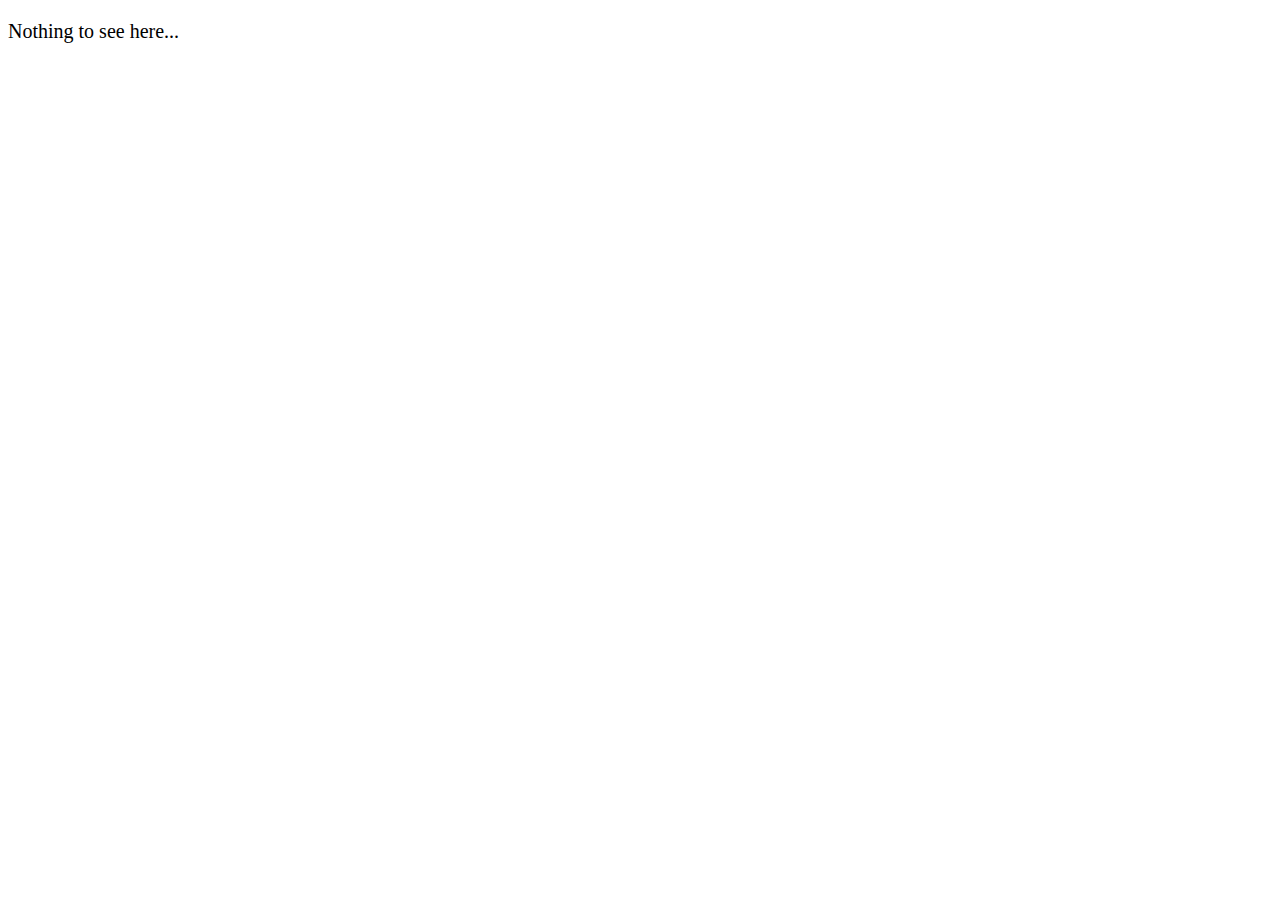
<file: index.html>
<!DOCTYPE html>
<html lang="en">
<head>
  <meta charset="UTF-8">
  <meta http-equiv="X-UA-Compatible" content="IE=Edge">
  <meta name="viewport" content="width=device-width, initial-scale=1">

  <title>HTML</title>
  
  <!-- HTML -->
  

  <!-- Custom Styles -->
  <link rel="stylesheet" href="style.css">
</head>

<body>
  <p>Nothing to see here...</p>
  <!-- Project -->
  <script src="main.js"></script>
</body>
</html>
</file>
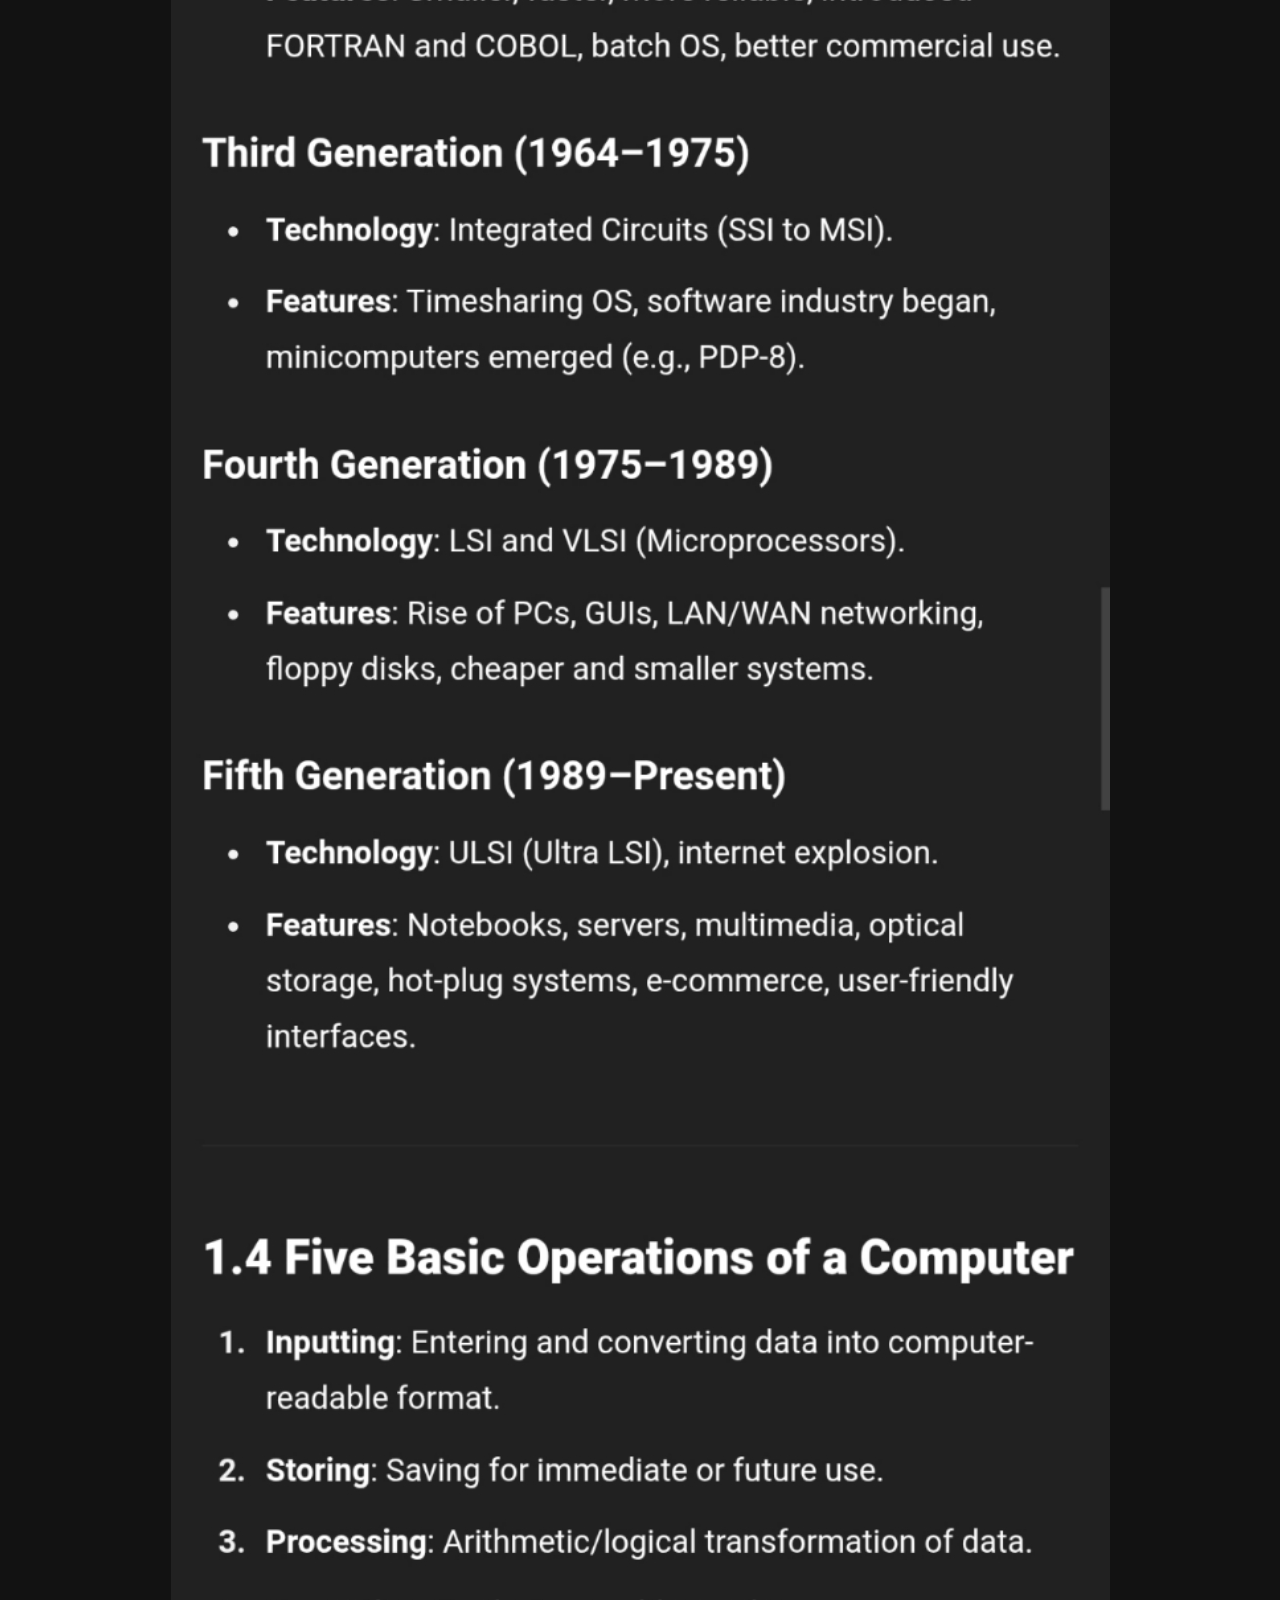
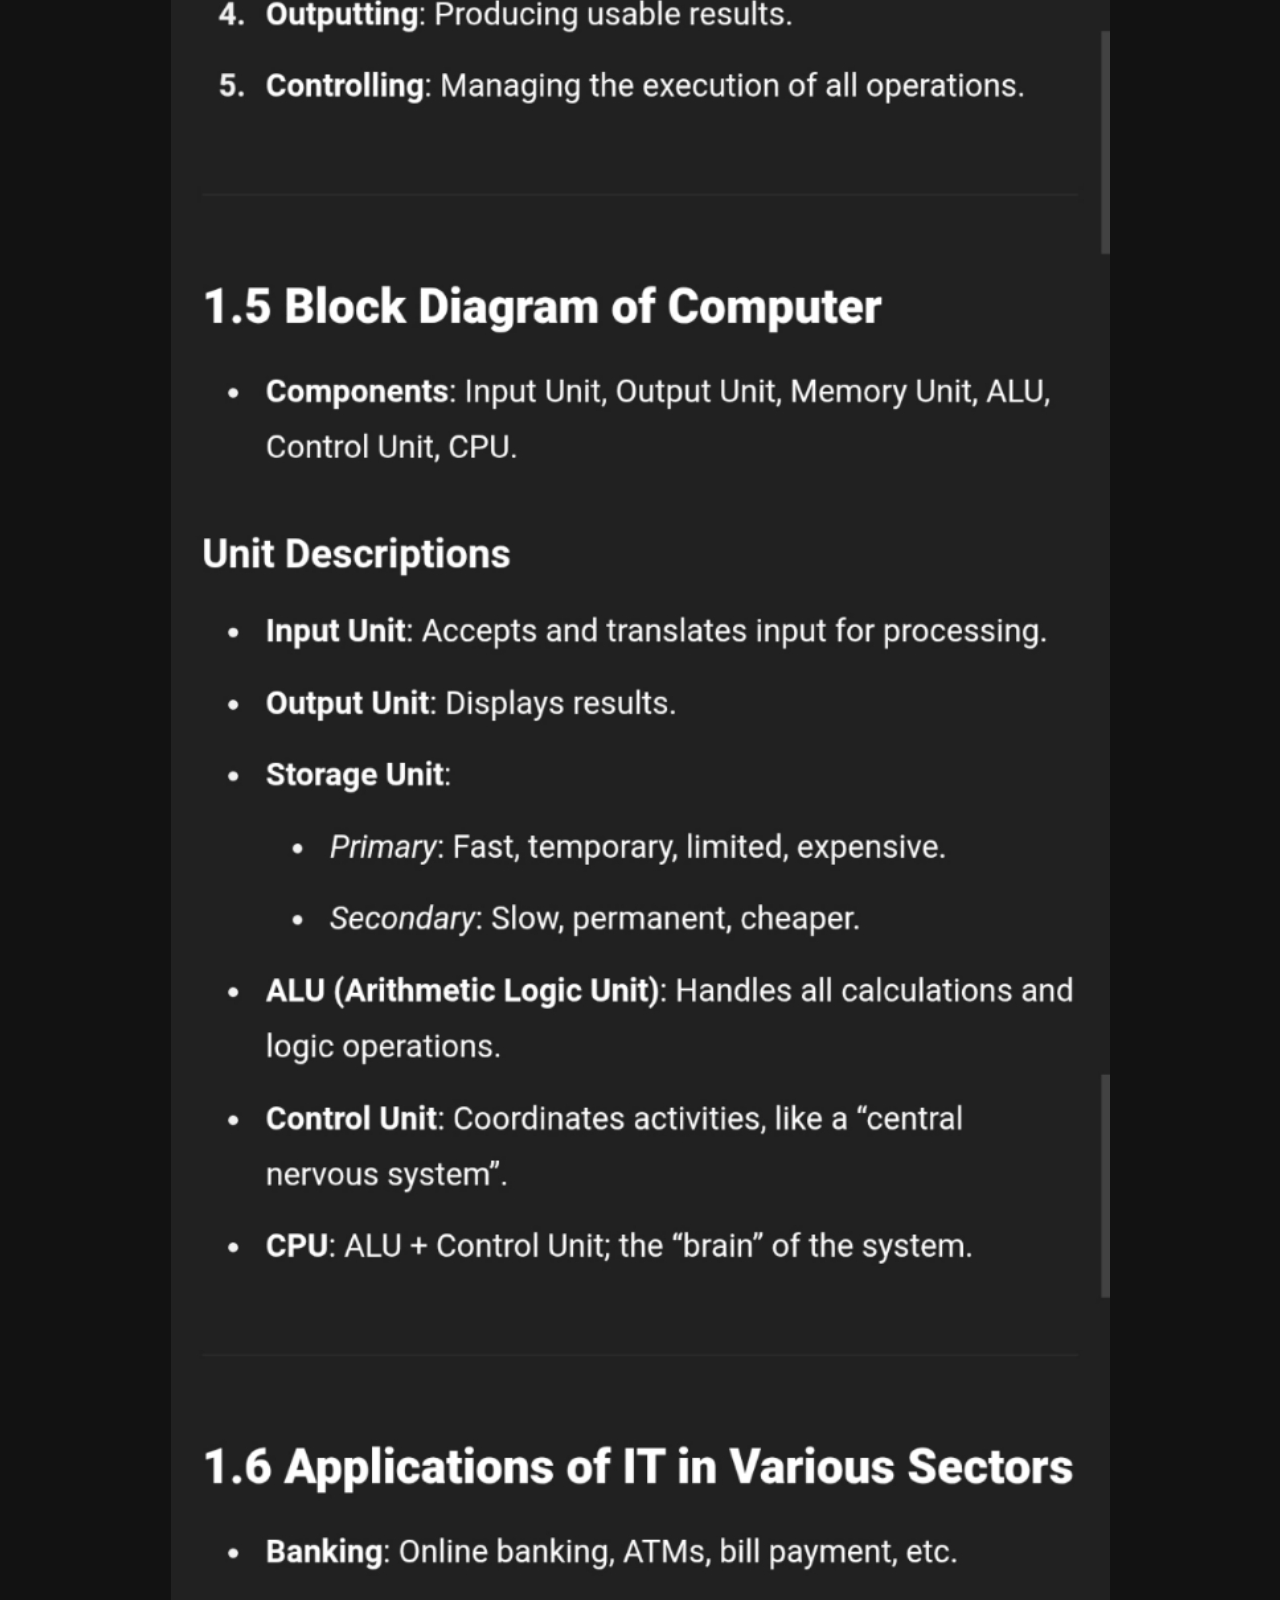
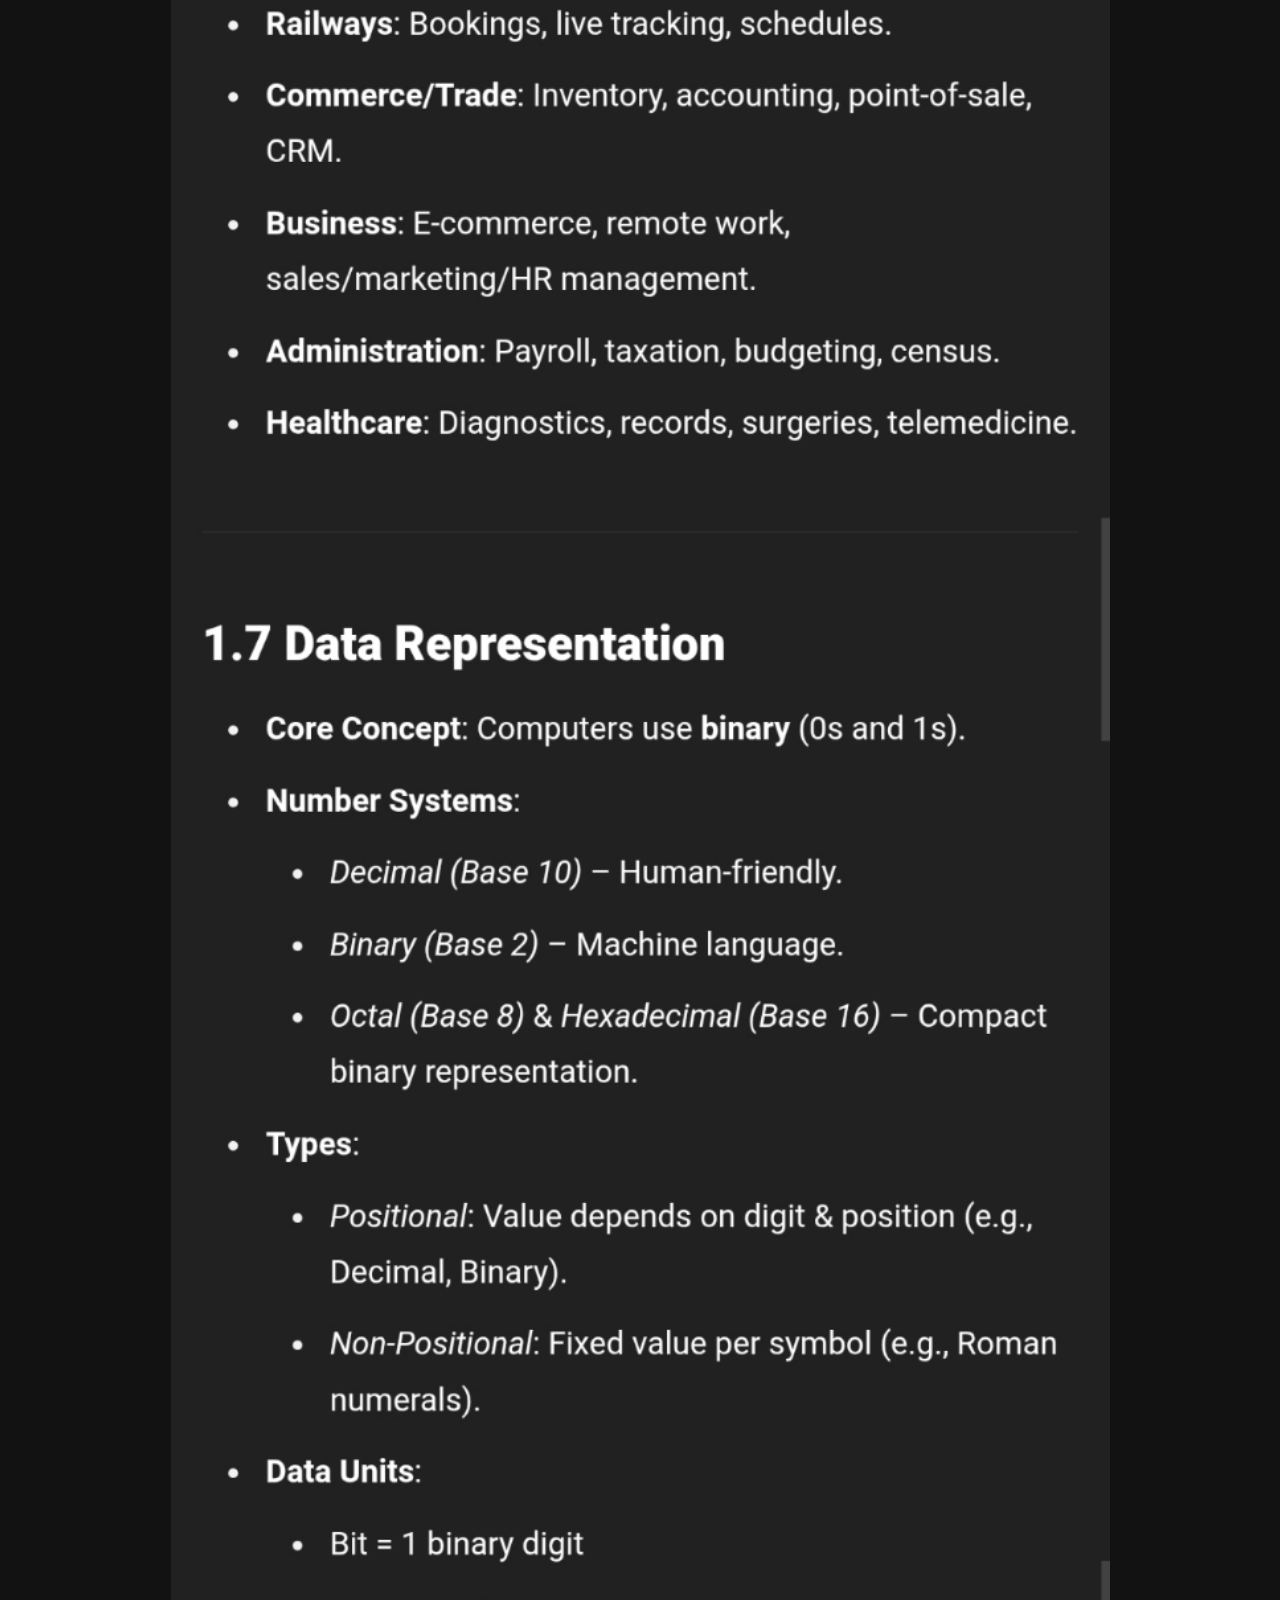
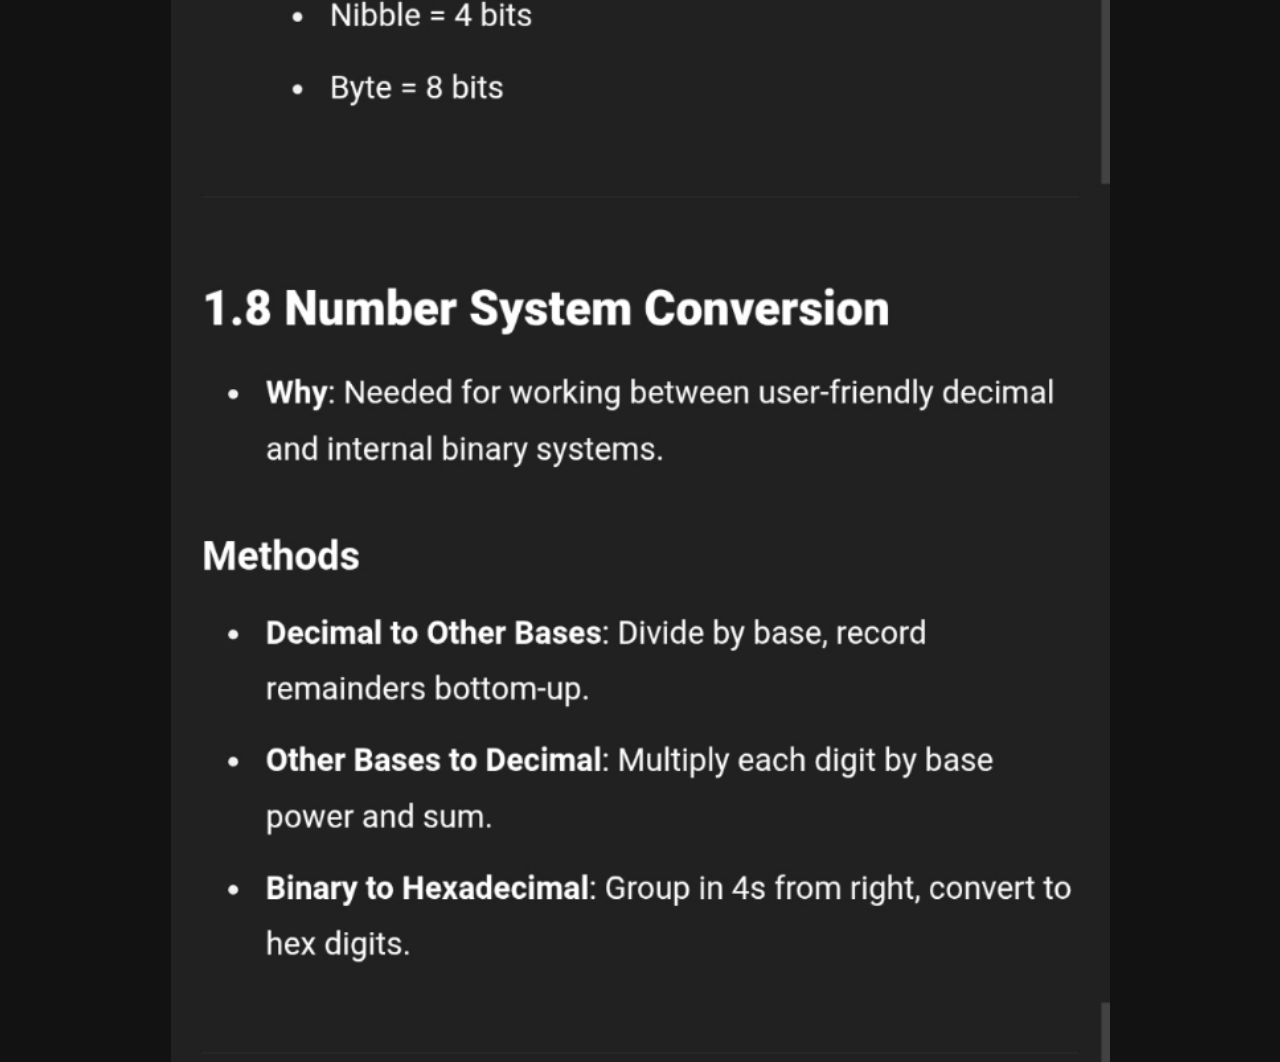
<file: shotnotes/infotech/unit1/index.html>
<!DOCTYPE html>
<html lang="en">

<head>
    <meta charset="UTF-8">
    <meta name="viewport" content="width=device-width, initial-scale=1.0">
    <title>BCA online materials</title>
    <link rel="stylesheet" href="/styles.css">
    </head>

<body>
    <img src="./unit1.jpg" alt="unit 1">
</body>

</html>
</file>
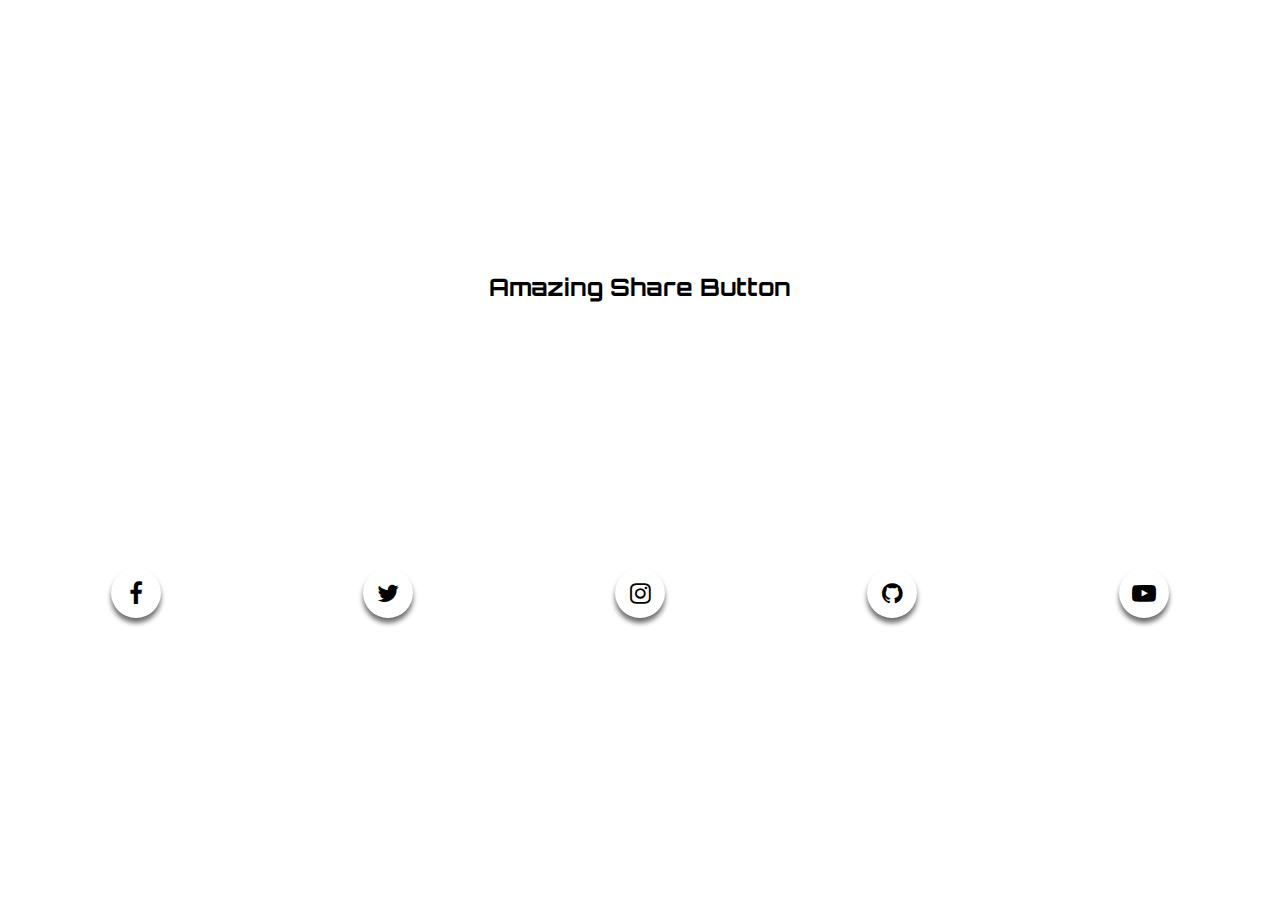
<file: sharebtn#1/sharebtn1.html>
<!DOCTYPE html>
<html>

<head>
  <meta charset="UTF-8">
  <meta name="viewport" content="width=device-width, initial-scale=1">
  <link rel="stylesheet" href="https://cdnjs.cloudflare.com/ajax/libs/font-awesome/4.7.0/css/font-awesome.min.css">
  <link rel="stylesheet" href="style.css" type="text/css" media="all" />
  <title>share-button-tool-tips</title>
</head>

<body>
  <h2 style="margin-bottom: 20%; font-family: 'Orbitron', sans-serif;">Amazing Share Button</h2>
  <div class="share-buttons">
    <a href="#" style="--bg-color: royalblue;" data-name="facebook"><i class="fa fa-facebook"></i></a>
    <a href="#" style="--bg-color: deepskyblue;" data-name="twitter"><i class="fa fa-twitter"></i></a>
    <a href="#" style="--bg-color: #E60062;" data-name="instagram"><i class="fa fa-instagram"></i></a>
    <a href="#" style="--bg-color: #2f2f2f;" data-name="github"><i class="fa fa-github"></i></a>
    <a href="#" style="--bg-color: red;" data-name="youtube"><i class="fa fa-youtube-play"></i></a>
  </div>
</body>

</html>
</file>
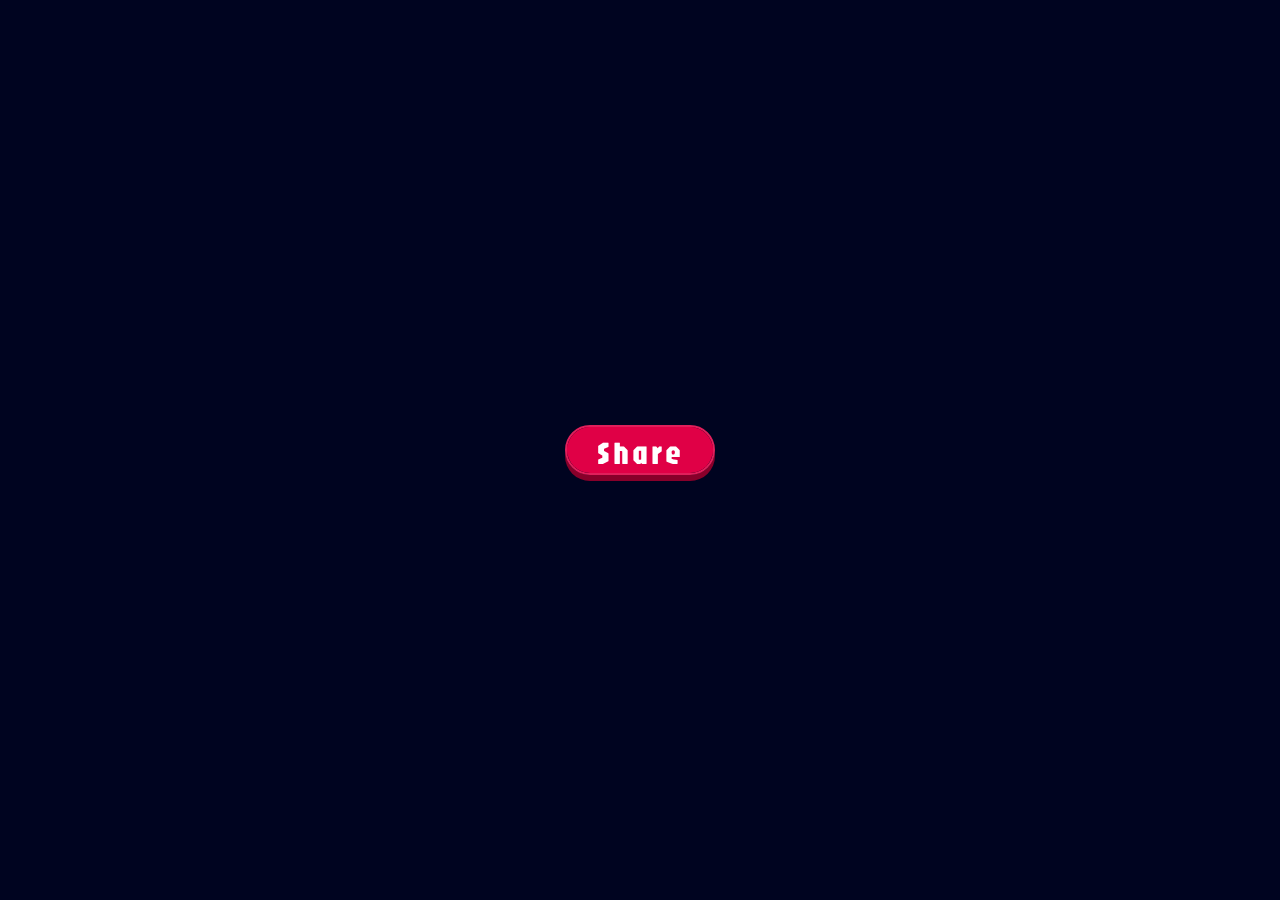
<file: sharebtn2/sharebtn2.html>
<!DOCTYPE html>
<html>

<head>
  <meta charset="UTF-8">
  <meta name="viewport" content="width=device-width, initial-scale=1">
  <link rel="stylesheet" href="style.css" type="text/css" media="all" />
  <link rel="stylesheet" href="https://cdnjs.cloudflare.com/ajax/libs/font-awesome/4.7.0/css/font-awesome.min.css">
  <title>TITLE</title>
</head>

<body>

  <div class="share" onclick="this.classList.toggle('active');">
    <div class="BTN"><span style="--i:1;">S</span><span style="--i:2;">h</span><span style="--i:3;">a</span><span style="--i:4;">r</span><span style="--i:5;">e</span></div>
    <div class="SMedias">
      <div class="sidebtn" style="--i:1;"><i class="fa fa-twitter" aria-hidden="true"></i></div>
      <div class="sidebtn" style="--i:2;"><i class="fa fa-facebook" aria-hidden="true"></i></div>
      <div class="sidebtn" style="--i:3;"><i class="fa fa-instagram" aria-hidden="true"></i></div>
      <div class="sidebtn" style="--i:4;"><i class="fa fa-whatsapp" aria-hidden="true"></i></div>
    </div>
  </div>

</body>

</html>
</file>
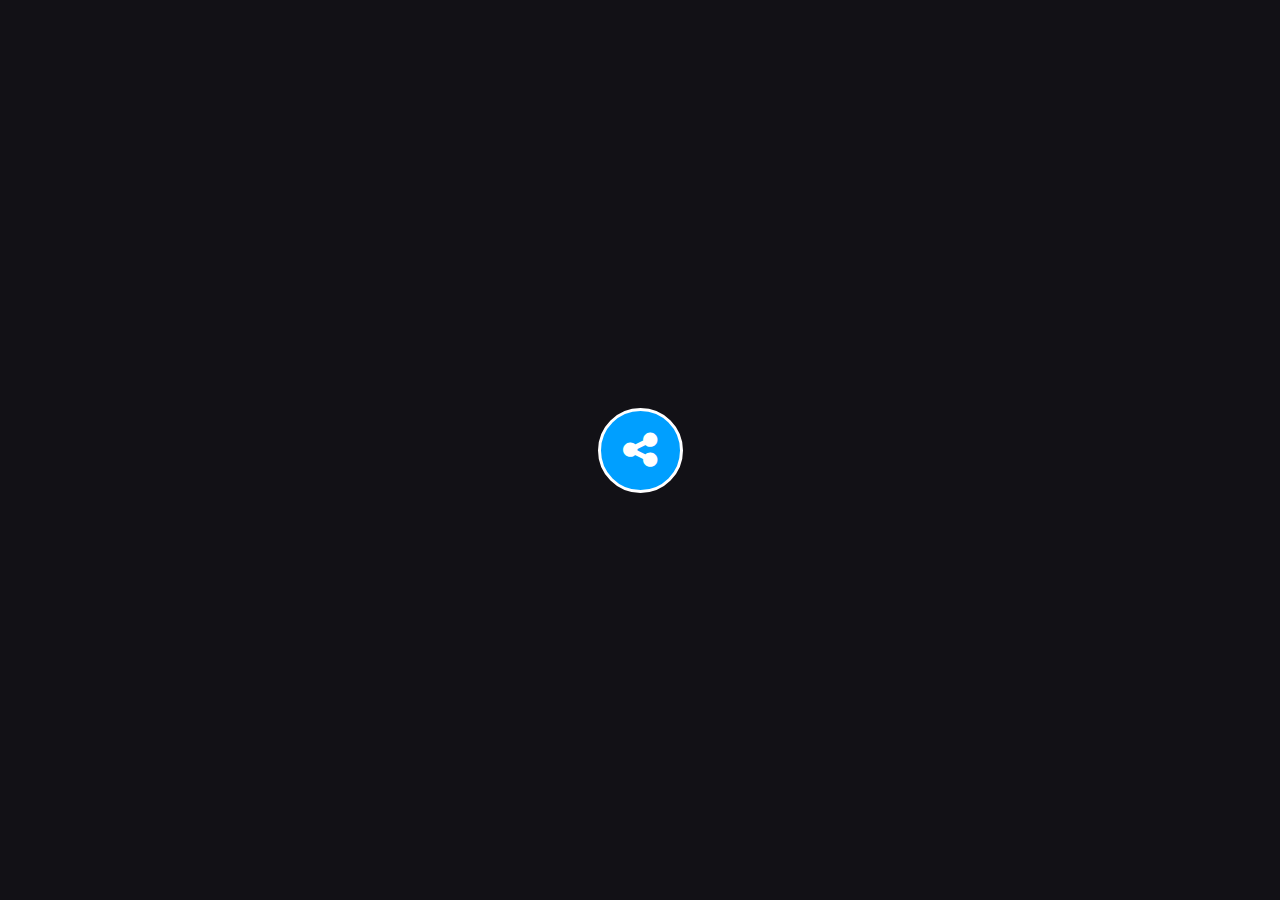
<file: sharebtn3/sharebtn3.html>
<!DOCTYPE html>
<html>

<head>
  <meta charset="UTF-8">
  <meta name="viewport" content="width=device-width, initial-scale=1">
  <link rel="stylesheet" href="style.css" type="text/css" media="all" />
  <link rel="stylesheet" href="https://cdnjs.cloudflare.com/ajax/libs/font-awesome/4.7.0/css/font-awesome.min.css">
  <title>TITLE</title>
</head>

<body>

<div class="sharebtn">
  <div class="centerbtn" onclick="this.classList.toggle('active'); this.parentElement.classList.toggle('active');"><i class="fa fa-share-alt"></i><i class=" fa fa-close"></i></div>
  <div class="sidebtn" style="--i:1;"><i class="fa fa-link" aria-hidden="true"></i></div>
  <div class="sidebtn" style="--i:3;"><i class="fa fa-facebook" aria-hidden="true"></i></div>
  <div class="sidebtn" style="--i:5;"><i class="fa fa-instagram" aria-hidden="true"></i></div>
  <div class="sidebtn" style="--i:7;"><i class="fa fa-reddit" aria-hidden="true"></i></div>
  <div class="sidebtn" style="--i:2;"><i class="fa fa-whatsapp" aria-hidden="true"></i></div>
  <div class="sidebtn" style="--i:4;"><i class="fa fa-twitter" aria-hidden="true"></i></div>
  <div class="sidebtn" style="--i:6;"><i class="fa fa-telegram" aria-hidden="true"></i></div>
  <div class="sidebtn" style="--i:8;"><i class="fa fa-weixin" aria-hidden="true"></i></div>
</div>

</body>

</html>
</file>
<file: style.css>
body {
    font-size: 15pt;
}
</file>
<file: styles.css>
* {
    margin: 0;
    padding: 0;
    box-sizing: border-box;
}

body {
    background-color: #121212;
    width: 100%;
    height: 100svh;
    display: flex;
    flex-direction: column;
    align-items: center;
    justify-content: center;
    color: white;
}

iframe{
    width: 100%;
    height: 100%;
    border:none;
}
</file>
<file: sharebtn#1/style.css>
@import url('https://fonts.googleapis.com/css2?family=Orbitron:wght@400..900&family=Text+Me+One&family=Trade+Winds&family=Ubuntu:ital,wght@0,300;0,400;0,500;0,700;1,300;1,400;1,500;1,700&display=swap');

* {
  margin: 0;
  padding: 0;
  box-sizing: border-box;
}

root {
  --spring: cubic-bezier(0.47, 1.74, 0.41, 0.8);
}

body {
  width: 100%;
  height: 100svh;
  display: flex;
  align-items: center;
  justify-content: center;
  flex-direction: column;
  background: white;
}

div.share-buttons {
  width: 100%;
  padding: 0px 10px;
  display: flex;
  align-items: center;
  justify-content: space-around;
}

div>a {
  --distance-of-toolbox: -130%;
  position: relative;
  width: 50px;
  aspect-ratio: 1/1;
  display: flex;
  align-items: center;
  justify-content: center;
  background: white;
  color: black;
  text-decoration: none;
  box-shadow: 0px 5px 5px 0px #00000090;
  border-radius: 50%;
  margin: 10px;
  font-size: 24px;
  transition: all 300ms;
}

div>a::before {
  position: absolute;
  top: 0;
  content: attr(data-name);
  border-radius: 200px;
  background: var(--bg-color);
  padding: 7px 12px;
  color: white;
  font-family: "Ubuntu", sans-serif;
  font-size: 18px;
  opacity: 0%;
  transition: all 300ms cubic-bezier(0.47, 1.74, 0.41, 0.8);
}

div>a::after {
  position: absolute;
  top: 0;
  content: '';
  transform: rotate(45deg);
  background: var(--bg-color);
  width: 20px;
  aspect-ratio: 1/1;
  z-index: -1;
  opacity: 0%;
  transition: all 300ms cubic-bezier(0.47, 1.74, 0.41, 0.8);
}

div>a:hover::before {
  opacity: 100%;
  top: var(--distance-of-toolbox);
}

div>a:hover::after {
  opacity: 100%;
  top: calc(var(--distance-of-toolbox) + 15px);
}


div>a:hover {
  background: var(--bg-color);
}

div>a:hover>i {
  color: white;
}

.get-code {
  text-decoration: none;
  color: white;
  border-radius: 200px;

}
</file>
<file: sharebtn2/style.css>
@import url('https://fonts.googleapis.com/css2?family=Jaro:opsz@6..72&display=swap');

* {
  margin: 0;
  padding: 0;
  box-sizing: border-box;
  font-family: sans-serif;
}

body {
  height: 100vh;
  width: 100%;
  display: flex;
  align-items: center;
  justify-content: center;
  background: #000420;
}

.share {
  width: 150px;
  height: 50px;
  border: 2px solid #E01F5B;
  overflow: hidden !important;
  border-radius: 25px;
  transition: all 0.1s ease;
  box-shadow: 0px 6px 0px 0px #88002A;
  cursor: pointer;
  filter: hue-rotate(0deg);  /*---Color_change_from_here---*/
}

.share:active {
  transform: translateY(5px);
  box-shadow: 0px 1px 0px 0px #88002A;
}

.share>div {
  transition: all 0.5s cubic-bezier(0.47, 1.74, 0.41, 0.8);
}

.share .BTN {
  display: flex;
  align-items: center;
  justify-content: center;
  background: #E00046;
  width: 100%;
  height: 50px;
  color: white;
  letter-spacing: 3px;
  font-size: 2.0em;
  box-shadow: 0px -20px 0px 0px #E00046;
  position: relative;
}

.share .BTN>span {
  font-family: "Jaro", sans-serif;
  animation: bouncy 1s ease-in-out calc(var(--i)*0.3s) infinite alternate;
}

@keyframes bouncy {
  100% {
    transform: translateY(-5px);
    text-shadow: 0px 5px 0px #88002A;
  }
}

.share .SMedias {
  display: flex;
  align-items: center;
  justify-content: space-around;
  background: #C7003E;
  width: 100%;
  height: 50px;
  padding: 0px 10px;
  box-shadow: 0px 20px 0px 0px #C7003E;
}

.share .SMedias .sidebtn {
  transition: all 0.5s cubic-bezier(0.47, 1.74, 0.41, 0.8) calc(var(--i)* 0.15s);
  color: white;
  display: block;
  font-size: 1.3em;
  transform: translateY(200%);
}

.share.active .SMedias .sidebtn {
  transform: translate(0%);
}

.share.active .SMedias,
.share.active .BTN {
  transform: translateY(-50px);
}
</file>
<file: sharebtn3/style.css>
* {
  margin: 0;
  padding: 0;
  box-sizing: border-box;
  font-family: sans-serif;
}

body {
  height: 100svh;
  width: 100%;
  display: flex;
  align-items: center;
  justify-content: center;
  background: #121116;
  background-size: cover;
  background-position: center;
}

.sharebtn {
  display: flex;
  align-items: center;
  justify-content: center;
}

.sharebtn>div {
  border-radius: 50%;
  aspect-ratio: 1/1;
  background: #009FFF;
  background-size: 150%;
  background-position: center;
}

.sharebtn .centerbtn {
  width: 85px;
  color: white;
  font-size: 2.5em;
  border: 3px solid white;
  display: flex;
  align-items: center;
  justify-content: center;
  z-index: 2;
  transition: all 1s cubic-bezier(0.47, 1.74, 0.41, 0.8);
}

.sharebtn .centerbtn>i {
  transition: all 0.2s;
}

.sharebtn .centerbtn>.fa-close {
  font-size: 0em;
  opacity: 0;
}

.sharebtn .centerbtn.active .fa-close {
  font-size: 1em;
  opacity: 1;
}

.sharebtn .centerbtn.active .fa-share-alt {
  font-size: 0em;
  opacity: 0;
}

.sharebtn .centerbtn:active {
  transform: scale(0.3);
}

.sharebtn .sidebtn {
  width: 50px;
  position: absolute;
  transition: all 0.3s cubic-bezier(0.47, 1.74, 0.41, 0.8), transform 0.5s cubic-bezier(0.47, 1.74, 0.41, 0.8) calc(var(--i)* 0.07s);
  border: 3px solid white;
  display: flex;
  align-items: center;
  justify-content: center;
  color: white;
  font-size: 1.5em;
  transform: none;
  overflow: hidden;
}

.sharebtn .sidebtn:active {
  width: 60px;
}

.sharebtn.active .sidebtn:nth-of-type(2) {
  transform: translateY(-200%);
}

.sharebtn.active .sidebtn:nth-of-type(3) {
  transform: translateX(200%);
}

.sharebtn.active .sidebtn:nth-of-type(4) {
  transform: translateY(200%);
}

.sharebtn.active .sidebtn:nth-of-type(5) {
  transform: translateX(-200%);
}

.sharebtn.active .sidebtn:nth-of-type(6) {
  transform: translate(141%, -141%);
}

.sharebtn.active .sidebtn:nth-of-type(7) {
  transform: translate(141%, 141%);
}

.sharebtn.active .sidebtn:nth-of-type(8) {
  transform: translate(-141%, 141%);
}

.sharebtn.active .sidebtn:nth-of-type(9) {
  transform: translate(-141%, -141%);
}
</file>
